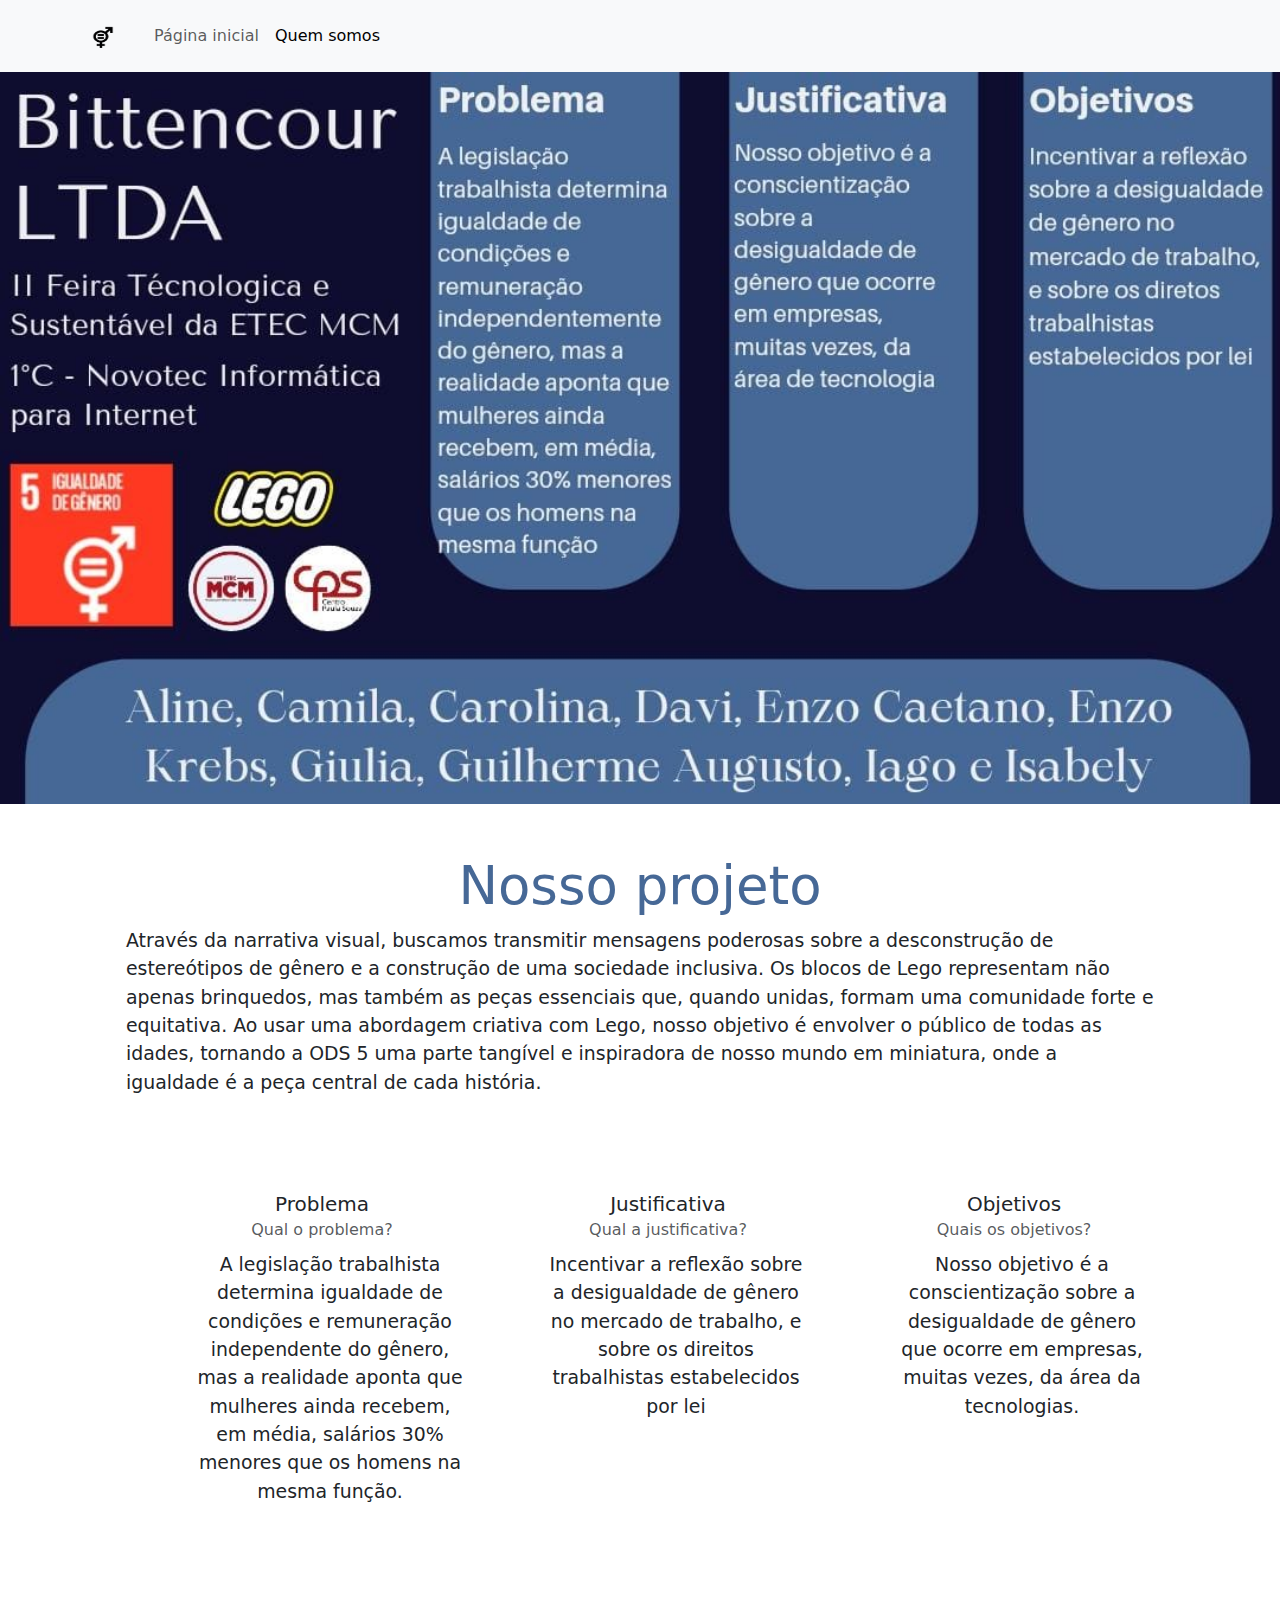
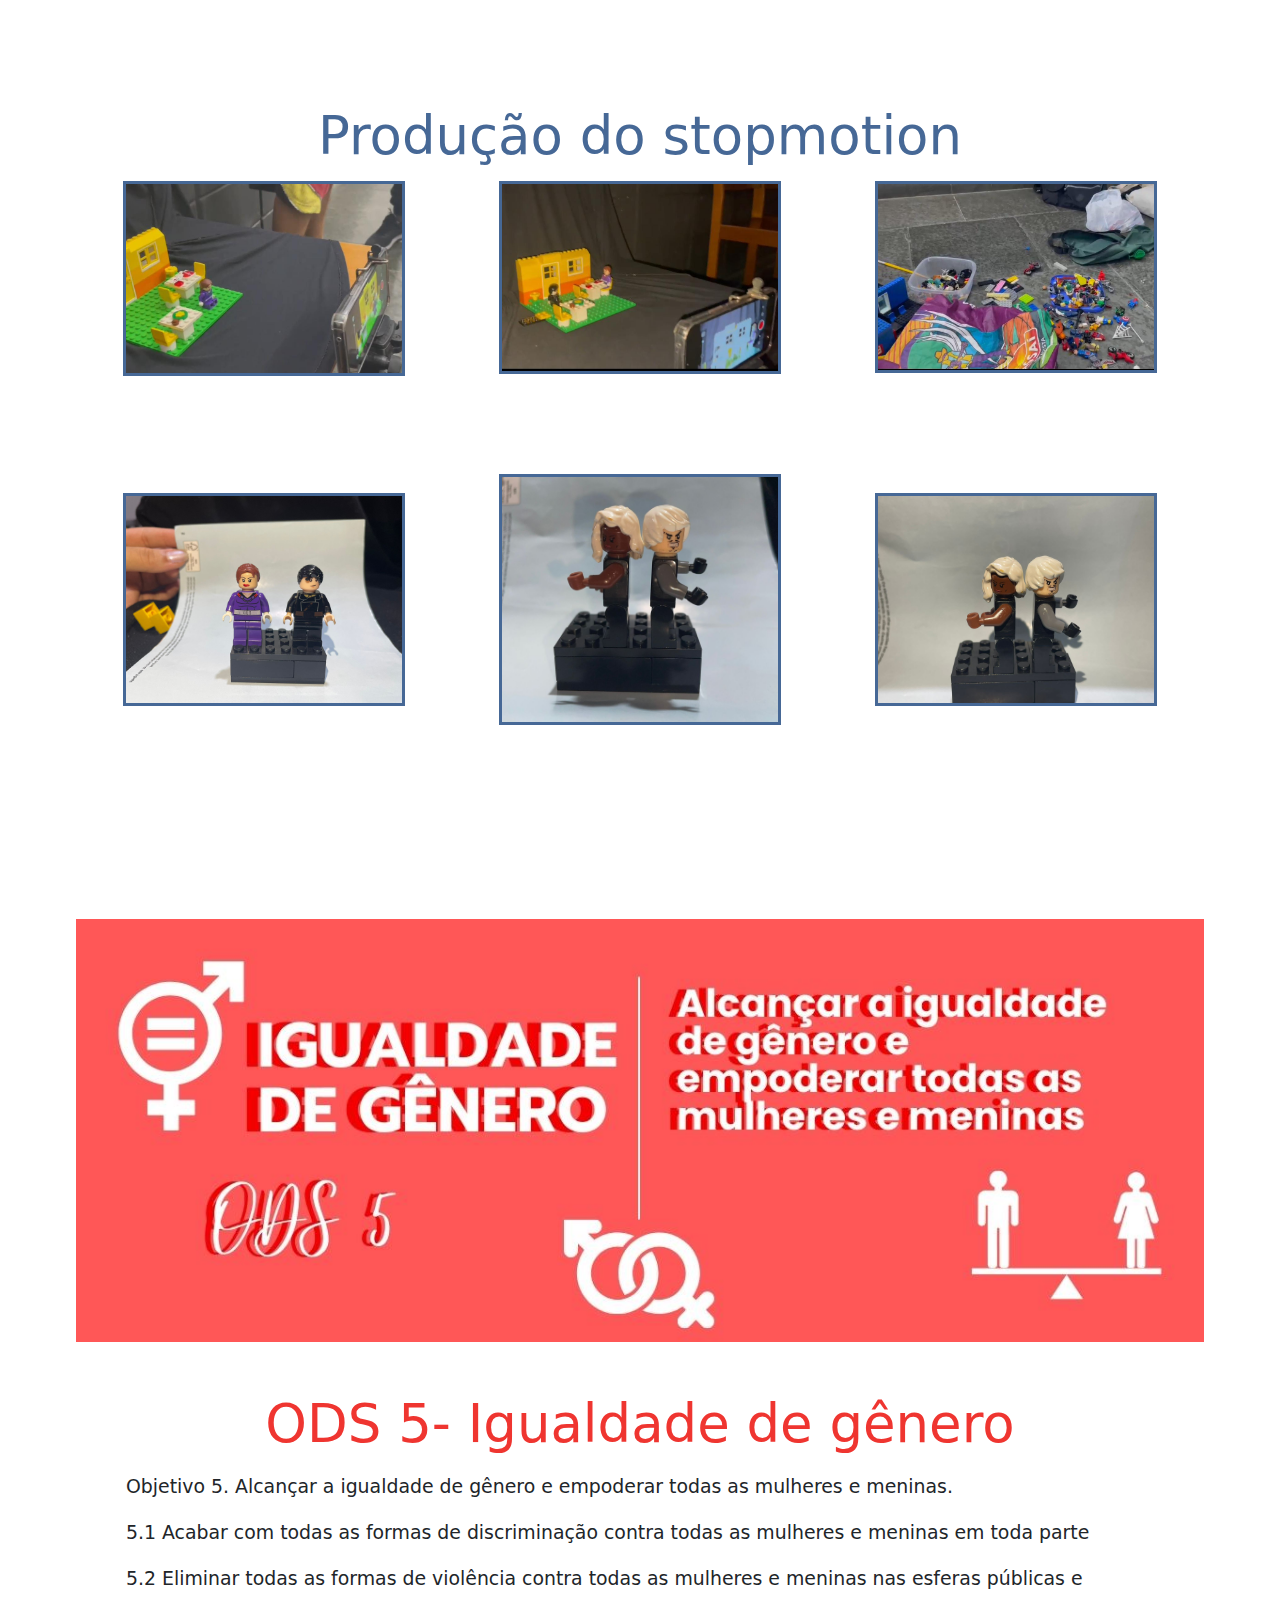
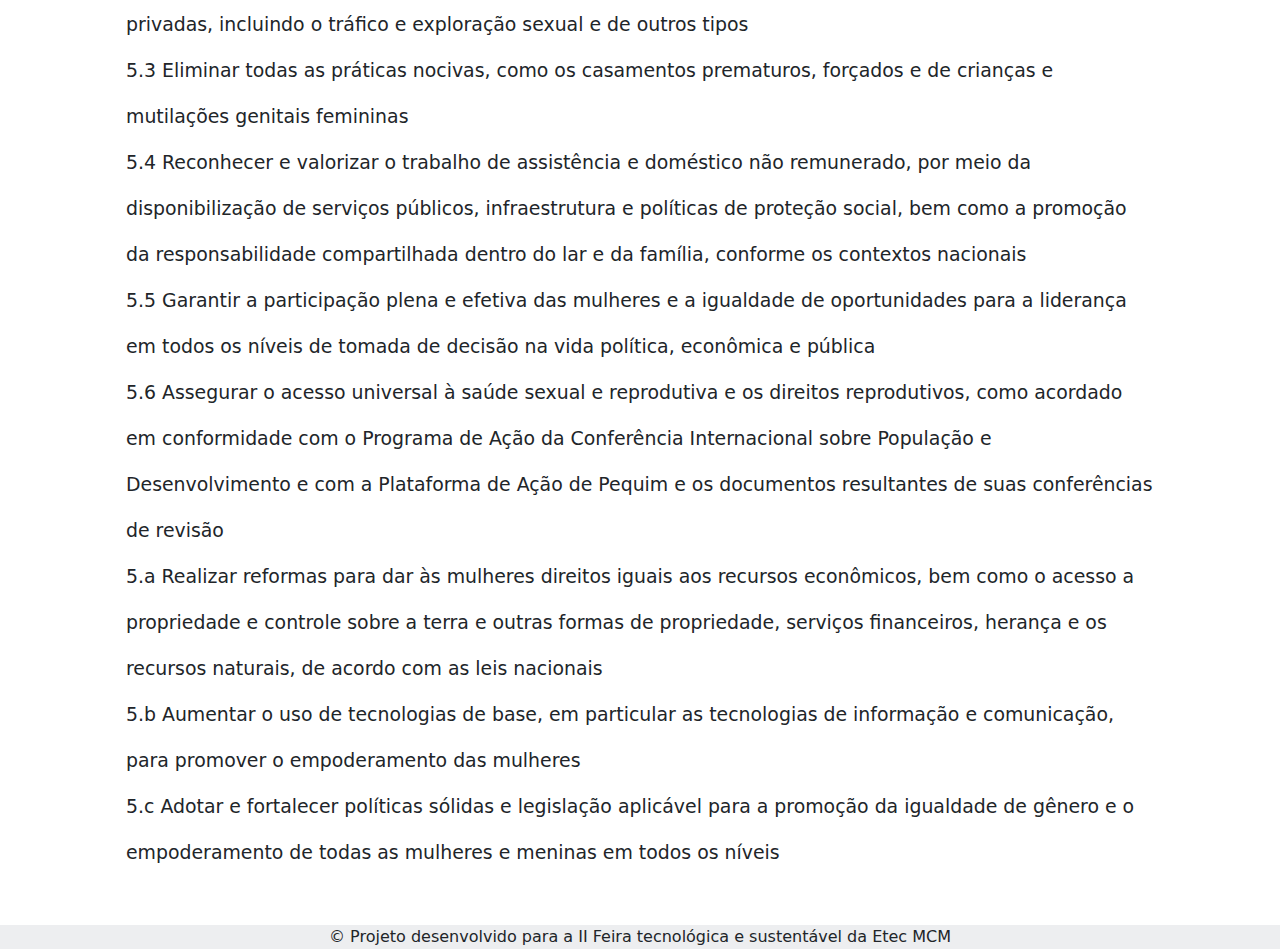
<file: index.html>
<!DOCTYPE html>
<html lang="pt-br">
<head>
    <meta charset="UTF-8">
    <meta name="viewport" content="width=device-width, initial-scale=1.0">
    <link rel="stylesheet" href="css/bootstrap.css">
    <link rel="stylesheet" href="css/bootstrap-grid.css">
    <link rel="stylesheet" href="css/style.css">
    <link rel="shortcut icon" href="img/fav.png" type="image/x-icon">
    <title>Página inicial</title>
</head>
<body>
    <header>
    <!--Nav bar-->
    <nav class="navbar navbar-expand-lg bg-body-tertiary">
        <div class="container-fluid">
            <nav class="navbar bg-body-tertiary">
                <div class="container">
                  <a class="navbar-brand" href="#">
                    <img src="img/Igua.png" alt="logo do projeto" width="30" height="24">
                  </a>
                </div>
              </nav>
          <button class="navbar-toggler" type="button" data-bs-toggle="collapse" data-bs-target="#navbarSupportedContent" aria-controls="navbarSupportedContent" aria-expanded="false" aria-label="Toggle navigation">
            <span class="navbar-toggler-icon"></span>
          </button>

          <div class="collapse navbar-collapse" id="navbarSupportedContent">
            <ul class="navbar-nav me-auto mb-2 mb-lg-0">
              <li class="nav-item">
                <a class="nav-link" href="index.html">Página inicial</a>
              </li>
              <li class="nav-item">
                <a class="nav-link active" aria-current="page" href="Quem.html">Quem somos</a>
              </li>
              <!--<li class="nav-item dropdown">
                <a class="nav-link dropdown-toggle" href="#" role="button" data-bs-toggle="dropdown" aria-expanded="false">
                  Dropdown
                </a>
                <ul class="dropdown-menu">
                  <li><a class="dropdown-item" href="#">Action</a></li>
                  <li><a class="dropdown-item" href="#">Another action</a></li>
                  <li><hr class="dropdown-divider"></li>
                  <li><a class="dropdown-item" href="#">Something else here</a></li>
                </ul>/ 
              </li>
              <li class="nav-item">
                <a class="nav-link disabled" aria-disabled="true">Disabled</a>
              </li>-->
            </ul>
            <!--<form class="d-flex" role="search">
              <input class="form-control me-2" type="search" placeholder="Search" aria-label="Search">
              <button class="btn btn-outline-success" type="submit">Search</button>-->
            </form>
          </div>
        </div>
    </nav>
    </header>
    <img src="img/bannerfis.jpeg" class="banner1" alt="Banner do projeto">
    <!--Carrossel de imagens-->
    <!--<div id="carouselExampleCaptions" class="carousel slide">
        <div class="carousel-indicators">
          <button type="button" data-bs-target="#carouselExampleCaptions" data-bs-slide-to="0" class="active" aria-current="true" aria-label="Slide 1"></button>
          <button type="button" data-bs-target="#carouselExampleCaptions" data-bs-slide-to="1" aria-label="Slide 2"></button>
          <button type="button" data-bs-target="#carouselExampleCaptions" data-bs-slide-to="2" aria-label="Slide 3"></button>
        </div>
        <div class="carousel-inner">
          <div class="carousel-item active">
            <img src="img/banners/teste.jpg" class="d-block w-100" alt="...">
            <div class="carousel-caption d-none d-md-block">
              <h5>First slide label</h5>
              <p>Some representative placeholder content for the first slide.</p>
            </div>
          </div>
          <div class="carousel-item">
            <img src="img/físiba.jpg" class="d-block w-100" alt="...">
            <div class="carousel-caption d-none d-md-block">
              <h5>Second slide label</h5>
              <p>Some representative placeholder content for the second slide.</p>
            </div>
          </div>
          <div class="carousel-item">
            <img src="img/banners/teste.jpg" class="d-block w-100" alt="...">
            <div class="carousel-caption d-none d-md-block">
              <h5>Third slide label</h5>
              <p>Some representative placeholder content for the third slide.</p>
            </div>
          </div>
        </div>
        <button class="carousel-control-prev" type="button" data-bs-target="#carouselExampleCaptions" data-bs-slide="prev">
          <span class="carousel-control-prev-icon" aria-hidden="true"></span>
          <span class="visually-hidden">Previous</span>
        </button>
        <button class="carousel-control-next" type="button" data-bs-target="#carouselExampleCaptions" data-bs-slide="next">
          <span class="carousel-control-next-icon" aria-hidden="true"></span>
          <span class="visually-hidden">Next</span>
        </button>
    </div>-->
    <!--Infos do projeto-->
    <main>
      <div class="container-fluid">
        <section class="ods">
          <h1>Nosso projeto</h1>
          <p>Através da narrativa visual, buscamos transmitir mensagens poderosas sobre a desconstrução de estereótipos de gênero e a construção de uma sociedade inclusiva. Os blocos de Lego representam não apenas brinquedos, mas também as peças essenciais que, quando unidas, formam uma comunidade forte e equitativa. Ao usar uma abordagem criativa com Lego, nosso objetivo é envolver o público de todas as idades, tornando a ODS 5 uma parte tangível e inspiradora de nosso mundo em miniatura, onde a igualdade é a peça central de cada história.</p>
          
      </section>
      <!--Cards-->
      <section class=>
              <div class="container text-center">
              <div class="row">
              <div class="col">
                  <div class="card" style="width: 18rem;">
                      <div class="card-body">
                      <h5 class="card-title">Problema</h5>
                      <h6 class="card-subtitle mb-2 text-body-secondary">Qual o problema?</h6>
                      <p class="card-text">A legislação trabalhista determina igualdade de condições e remuneração independente do gênero, mas a realidade aponta que mulheres ainda recebem, em média, salários 30% menores que os homens na mesma função.</p>
                      <!--<a href="#" class="card-link">Card link</a>
                      <a href="#" class="card-link">Another link</a>-->
                      </div>
                  </div>
              </div>
              <div class="col">
                  <div class="card" style="width: 18rem;">
                      <div class="card-body">
                      <h5 class="card-title">Justificativa</h5>
                      <h6 class="card-subtitle mb-2 text-body-secondary">Qual a justificativa?</h6>
                      <p class="card-text">Incentivar a reflexão sobre a desigualdade de gênero no mercado de trabalho, e sobre os direitos trabalhistas estabelecidos por lei</p>
                      <!--<a href="#" class="card-link">Card link</a>
                      <a href="#" class="card-link">Another link</a>-->
                      </div>
                  </div>
              </div>
              <div class="col">
                  <div class="card" style="width: 18rem;">
                      <div class="card-body">
                      <h5 class="card-title">Objetivos</h5>
                      <h6 class="card-subtitle mb-2 text-body-secondary">Quais os objetivos?</h6>
                      <p class="card-text">Nosso objetivo é a conscientização sobre a desigualdade de gênero que ocorre em empresas, muitas vezes, da área da tecnologias.</p>
                      <!--<a href="#" class="card-link">Card link</a>
                      <a href="#" class="card-link">Another link</a>-->
                      </div>
                  </div>
              </div>
              </div>
              </div>
      </section>
      <!--Galeria de fotos-->
      <section class="galer">
        <div class="container text-center">
          <h1>Produção do stopmotion</h1>
          <div class="row align-items-start">
            <div class="col">
              <img src="img/prod/prod1.jpeg" class="gale" alt="primeira foto da Produção">
            </div>
            <div class="col">
              <img src="img/prod/prod2.jpeg" class="gale" alt="segunda foto da Produção">
            </div>
            <div class="col">
              <img src="img/prod/prod3.jpeg" class="gale" alt="terceira foto da Produção">
            </div>
          </div>
        </div>
        <div class="container text-center">
          <div class="row align-items-center">
            <div class="col">
              <img src="img/prod/prod4.jpeg" class="gale" alt="quarta foto da Produção">
            </div>
            <div class="col">
              <img src="img/prod/prod5.jpeg" class="gale" alt="quinta foto da Produção">
            </div>
            <div class="col">
              <img src="img/prod/prod6.jpeg" class="gale" alt="sexta foto da Produção">
            </div>
          </div>
        </div>
      </section>
      <!--ODS 5-->
      <img src="img/banners/ods5-igualdadedegenero.jpg" class="banner" alt="imagem da ods 5">
      <section class="ods">
          <h1 class="ot">ODS 5- Igualdade de gênero</h1>
          <h3></h3>
          <p class="textods">Objetivo 5. Alcançar a igualdade de gênero e empoderar todas as mulheres e meninas.<br />
              5.1 Acabar com todas as formas de discriminação contra todas as mulheres e meninas em toda parte<br />
              5.2 Eliminar todas as formas de violência contra todas as mulheres e meninas nas esferas públicas e privadas, incluindo o tráfico e exploração sexual e de outros tipos<br />
              5.3 Eliminar todas as práticas nocivas, como os casamentos prematuros, forçados e de crianças e mutilações genitais femininas<br />
              5.4 Reconhecer e valorizar o trabalho de assistência e doméstico não remunerado, por meio da disponibilização de serviços públicos, infraestrutura e políticas de proteção social, bem como a promoção da responsabilidade compartilhada dentro do lar e da família, conforme os contextos nacionais<br />
              5.5 Garantir a participação plena e efetiva das mulheres e a igualdade de oportunidades para a liderança em todos os níveis de tomada de decisão na vida política, econômica e pública<br />
              5.6 Assegurar o acesso universal à saúde sexual e reprodutiva e os direitos reprodutivos, como acordado em conformidade com o Programa de Ação da Conferência Internacional sobre População e Desenvolvimento e com a Plataforma de Ação de Pequim e os documentos resultantes de suas conferências de revisão<br />
              5.a Realizar reformas para dar às mulheres direitos iguais aos recursos econômicos, bem como o acesso a propriedade e controle sobre a terra e outras formas de propriedade, serviços financeiros, herança e os recursos naturais, de acordo com as leis nacionais<br />                
              5.b Aumentar o uso de tecnologias de base, em particular as tecnologias de informação e comunicação, para promover o empoderamento das mulheres<br />                
              5.c Adotar e fortalecer políticas sólidas e legislação aplicável para a promoção da igualdade de gênero e o empoderamento de todas as mulheres e meninas em todos os níveis</p>
      </section>
      </div>
    </main>
    <footer>&copy; Projeto desenvolvido para a II Feira tecnológica e sustentável da Etec MCM</footer>
    <script src="js/bootstrap.bundle.js"></script>
    <script src="js/bootstrap.js"></script>
</body>
</html>
</file>
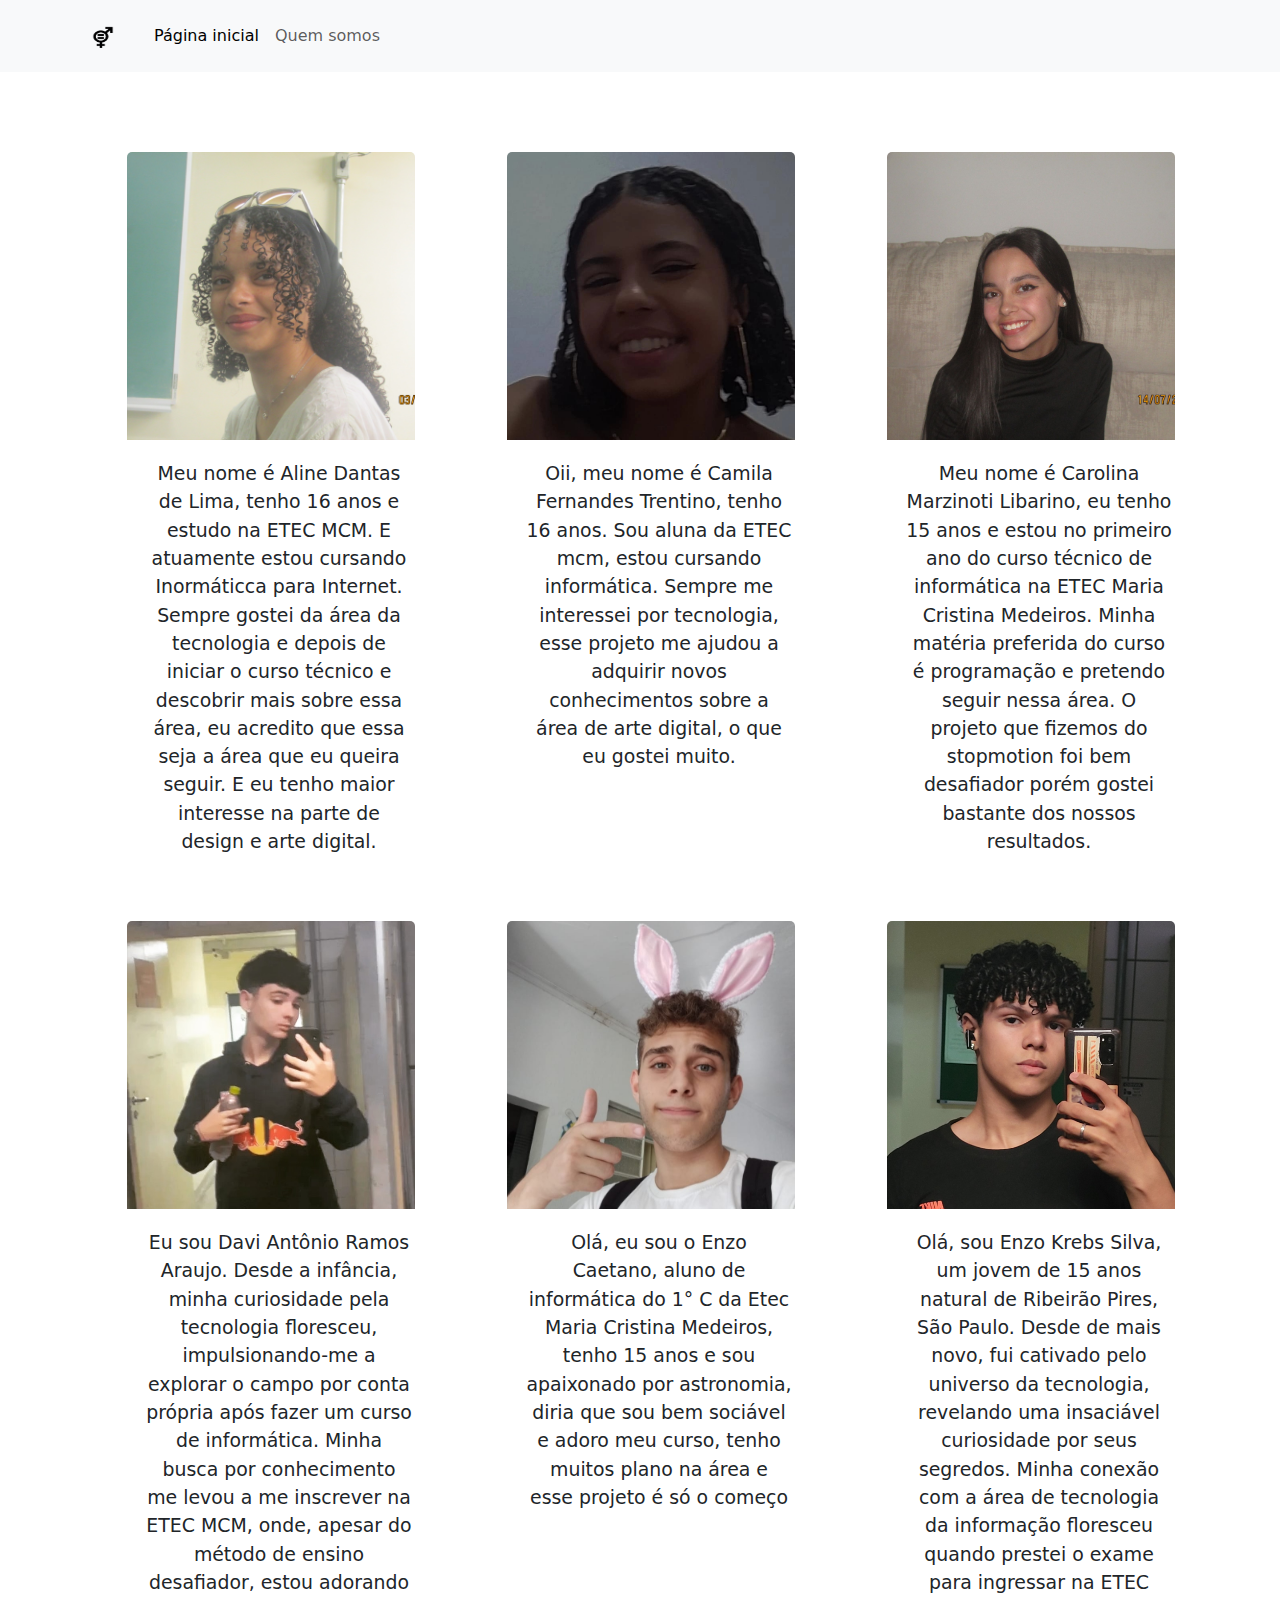
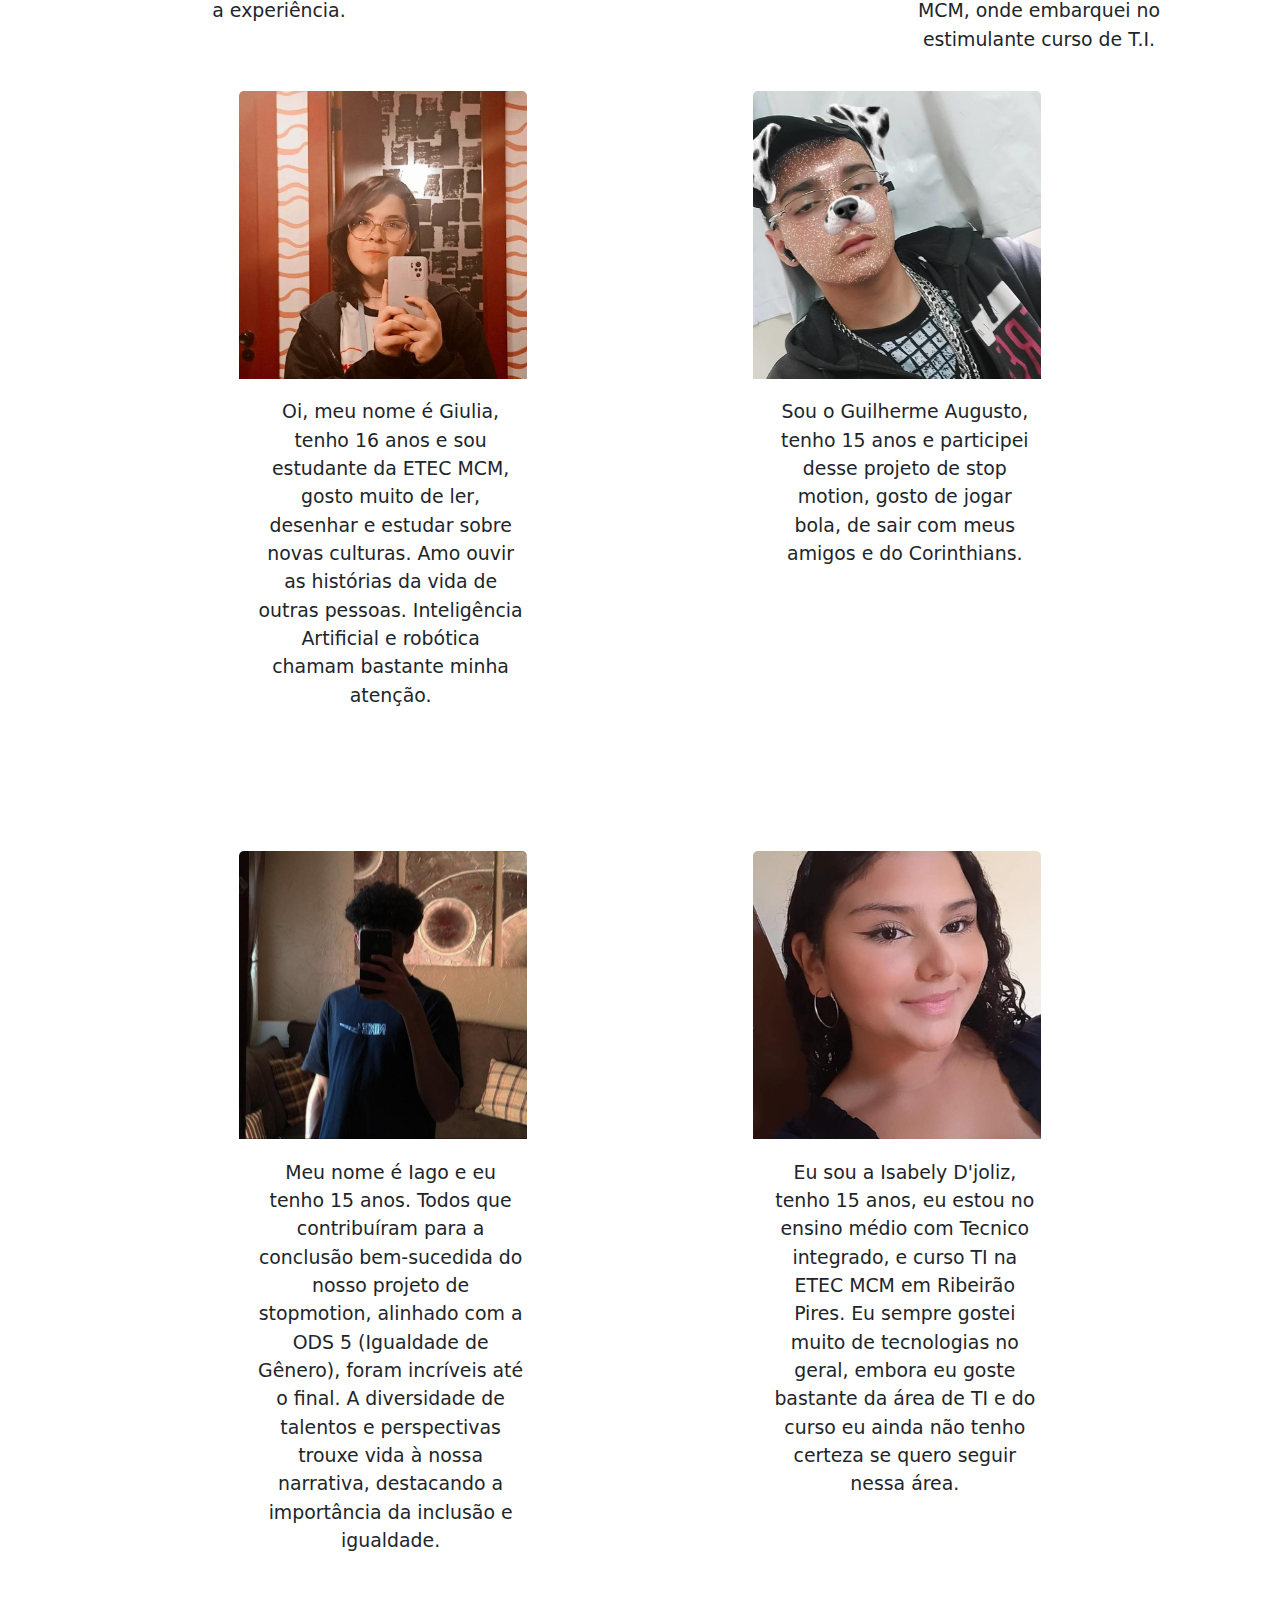
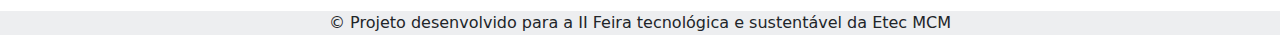
<file: Quem.html>
<!DOCTYPE html>
<html lang="pt-br">
<head>
    <meta charset="UTF-8">
    <meta name="viewport" content="width=device-width, initial-scale=1.0">
    <link rel="stylesheet" href="css/bootstrap.css">
    <link rel="stylesheet" href="css/bootstrap-grid.css">
    <link rel="stylesheet" href="css/style.css">
    <link rel="shortcut icon" href="img/fav.png" type="image/x-icon">
    <title>Quem somos</title>
</head>
<body>
    <header>
        <!--Nav bar-->
        <nav class="navbar navbar-expand-lg bg-body-tertiary">
            <div class="container-fluid">
                <nav class="navbar bg-body-tertiary">
                    <div class="container">
                      <a class="navbar-brand" href="#">
                        <img src="img/Igua.png" alt="Bootstrap" width="30" height="24">
                      </a>
                    </div>
                  </nav>
              <button class="navbar-toggler" type="button" data-bs-toggle="collapse" data-bs-target="#navbarSupportedContent" aria-controls="navbarSupportedContent" aria-expanded="false" aria-label="Toggle navigation">
                <span class="navbar-toggler-icon"></span>
              </button>
    
              <div class="collapse navbar-collapse" id="navbarSupportedContent">
                <ul class="navbar-nav me-auto mb-2 mb-lg-0">
                  <li class="nav-item">
                    <a class="nav-link active" aria-current="page" href="index.html">Página inicial</a>
                  </li>
                  <li class="nav-item">
                    <a class="nav-link" href="Quem.html">Quem somos</a>
                  </li>
                  <!--<li class="nav-item dropdown">
                    <a class="nav-link dropdown-toggle" href="#" role="button" data-bs-toggle="dropdown" aria-expanded="false">
                      Dropdown
                    </a>
                    <ul class="dropdown-menu">
                      <li><a class="dropdown-item" href="#">Action</a></li>
                      <li><a class="dropdown-item" href="#">Another action</a></li>
                      <li><hr class="dropdown-divider"></li>
                      <li><a class="dropdown-item" href="#">Something else here</a></li>
                    </ul>
                  </li>
                  <li class="nav-item">
                    <a class="nav-link disabled" aria-disabled="true">Disabled</a>
                  </li>-->
                </ul>
                <!--<form class="d-flex" role="search">
                  <input class="form-control me-2" type="search" placeholder="Search" aria-label="Search">
                  <button class="btn btn-outline-success" type="submit">Search</button>-->
                </form>
              </div>
            </div>
        </nav>
        </header>
    <!--Infos das pessoal-->
    <main>
        <section>
            <div class="container text-center">
                <!--Aline, Camila e Carol-->
                <div class="row">
                    <div class="col">
                        <div class="card" style="width: 18rem;">
                            <img src="img/nos/aline.jpg" class="card-img-top" alt="Foto da aluna Aline">
                            <div class="card-body">
                            <p class="card-text">Meu nome é Aline Dantas de Lima, tenho 16 anos e estudo na ETEC MCM. E atuamente estou cursando Inormáticca para Internet. Sempre gostei da área da tecnologia e depois de iniciar o curso técnico e descobrir mais sobre essa área, eu acredito que essa seja a área que eu queira seguir. E eu tenho maior interesse na parte de design e arte digital.</p>
                            </div>
                        </div>
                    </div>
                    <div class="col">
                        <div class="card" style="width: 18rem;">
                            <img src="img/nos/Camila.jpeg" class="card-img-top" alt="Foto da aluna Camila">
                            <div class="card-body">
                            <p class="card-text">Oii, meu nome é Camila Fernandes Trentino, tenho 16 anos. Sou aluna da ETEC mcm, estou cursando informática. Sempre me interessei por tecnologia, esse projeto me ajudou a adquirir novos conhecimentos sobre a área de arte digital, o que eu gostei muito.</p>
                            </div>
                        </div>
                    </div>
                    <div class="col">
                        <div class="card" style="width: 18rem;">
                            <img src="img/nos/carol.jpg" class="card-img-top" alt="Foto da aluna Carolina">
                            <div class="card-body">
                            <p class="card-text">Meu nome é Carolina Marzinoti Libarino, eu tenho 15 anos e estou no primeiro ano do curso técnico de informática na ETEC Maria Cristina Medeiros. Minha matéria preferida do curso é programação e pretendo seguir nessa área. O projeto que fizemos do stopmotion foi bem desafiador porém gostei bastante dos nossos resultados.</p>
                            </div>
                        </div>
                    </div>
                </div>
                <!--Davi, Enzo Caetano e Enzo Krebs-->
                <div class="row">
                    <div class="col">
                        <div class="card" style="width: 18rem;">
                            <img src="img/nos/Davi.jpg" class="card-img-top" alt="Foto do aluno Davi">
                            <div class="card-body">
                            <p class="card-text">Eu sou Davi Antônio Ramos Araujo. Desde a infância, minha curiosidade pela tecnologia floresceu, impulsionando-me a explorar o campo por conta própria após fazer um curso de informática. Minha busca por conhecimento me levou a me inscrever na ETEC MCM, onde, apesar do método de ensino desafiador, estou adorando a experiência.</p>
                            </div>
                        </div>
                    </div>
                    <div class="col">
                        <div class="card" style="width: 18rem;">
                            <img src="img/nos/caetano.jpg" class="card-img-top" alt="Foto do aluno Enzo Caetano">
                            <div class="card-body">
                            <p class="card-text">Olá, eu sou o Enzo Caetano, aluno de informática do 1° C da Etec Maria Cristina Medeiros, tenho 15 anos e sou apaixonado por astronomia, diria que sou bem sociável e adoro meu curso, tenho muitos plano na área e esse projeto é só o começo</p>
                            </div>
                        </div>
                    </div>
                    <div class="col">
                        <div class="card" style="width: 18rem;">
                            <img src="img/nos/Enzo.jpg" class="card-img-top" alt="Foto do aluno Enzo Krebs">
                            <div class="card-body">
                            <p class="card-text">Olá, sou Enzo Krebs Silva, um jovem de 15 anos natural de Ribeirão Pires, São Paulo. Desde de mais novo, fui cativado pelo universo da tecnologia, revelando uma insaciável curiosidade por seus segredos. Minha conexão com a área de tecnologia da informação floresceu quando prestei o exame para ingressar na ETEC MCM, onde embarquei no estimulante curso de T.I.</p>
                            </div>
                        </div>
                    </div>
                </div>
                <!--Giulia, Guigas-->
                <div class="centro">
                    <div class="row">
                        <div class="col">
                            <div class="card" style="width: 18rem;">
                                <img src="img/nos/giulia.jpg" class="card-img-top" alt="Foto da aluna Giulia">
                                <div class="card-body">
                                <p class="card-text">Oi, meu nome é Giulia, tenho 16 anos e sou estudante da ETEC MCM, gosto muito de ler, desenhar e estudar sobre novas culturas. Amo ouvir as histórias da vida de outras pessoas. Inteligência Artificial e robótica chamam bastante minha atenção.</p>
                                </div>
                            </div>
                        </div>
                        <div class="col">
                            <div class="card" style="width: 18rem;">
                                <img src="img/nos/guigas.jpg" class="card-img-top" alt="Foto do aluno Guilherme Augusto">
                                <div class="card-body">
                                <p class="card-text">Sou o Guilherme Augusto, tenho 15 anos e participei desse projeto de stop motion, gosto de jogar bola, de sair com meus amigos e do Corinthians.</p>
                                </div>
                            </div>
                        </div>
                    </div>
                    <!--Isa e Iago-->
                    <div class="row">
                        <div class="col">
                            <div class="card" style="width: 18rem;">
                                <img src="img/nos/Iago.jpg" class="card-img-top" alt="Foto do aluno Iago">
                                <div class="card-body">
                                <p class="card-text">Meu nome é Iago e eu tenho 15 anos. Todos que contribuíram para a conclusão bem-sucedida do nosso projeto de stopmotion, alinhado com a ODS 5 (Igualdade de Gênero), foram incríveis até o final. A diversidade de talentos e perspectivas trouxe vida à nossa narrativa, destacando a importância da inclusão e igualdade.</p>
                                </div>
                            </div>
                        </div>
                        <div class="col">
                            <div class="card" style="width: 18rem;">
                                <img src="img/nos/Isabely.jpg" class="card-img-top" alt="Foto da aluna Isabely">
                                <div class="card-body">
                                <p class="card-text">Eu sou a Isabely D'joliz, tenho 15 anos, eu estou no ensino médio com Tecnico integrado, e curso TI na ETEC MCM em Ribeirão Pires. Eu sempre gostei muito de tecnologias no geral, embora eu goste bastante da área de TI e do curso eu ainda não tenho certeza se quero seguir nessa área.</p>
                                </div>
                            </div>
                        </div>
                    </div>
                </div>
            </div>
        </section>
    </main>
    <footer>&copy; Projeto desenvolvido para a II Feira tecnológica e sustentável da Etec MCM</footer>
    <script src="js/bootstrap.bundle.js"></script>
    <script src="js/bootstrap.js"></script>
</body>
</html>
</file>
<file: css/style.css>
/*cores
azul quase preto - #0E0D2F
azul escuro - #466896
azul claro meio cinza - #94ADCB
azul claro - #D4E9FC
cinza claro - #EDEEF0
vermelho - #EF3530
*/


/*Texto*/
h1{
    font-size: 14mm ;
    text-align: center;
    color: #466896;
}

h3{
    font-size: 6mm;
    text-align: center;
}

p{
    font-size: 5mm;
}

/*Dividoes*/
section{
    margin-top: 80px;
    margin-left: 90px;
    background-color: rgb(255, 255, 255);
}

footer{
    text-align: center;
    background-color: #EDEEF0;
}

.banner{
    width: 100%;
    padding-top: 100px;
}

.banner1{
    width: 100%;
}

.ods{
    margin: 50px;
}
.textods{
    line-height: 46px;
}

.row{
    padding-bottom: 8%;
}

.ot{
    color: #EF3530;
}

.gale{
    margin-top: 5px;
    margin-bottom: 5px;
    width: 80%;
    border-style: solid;
    border-color: #466896;
}

.galer{
    margin: auto;
}

.container-fluid{
    width: 90%;
}

.card-text{
    position: absolute;
    padding: 1%;
}

.card-body{
    margin-bottom: 125%;
}

.card{
    border: none;
}

.centro{
    margin-left: 10%;
}
</file>
